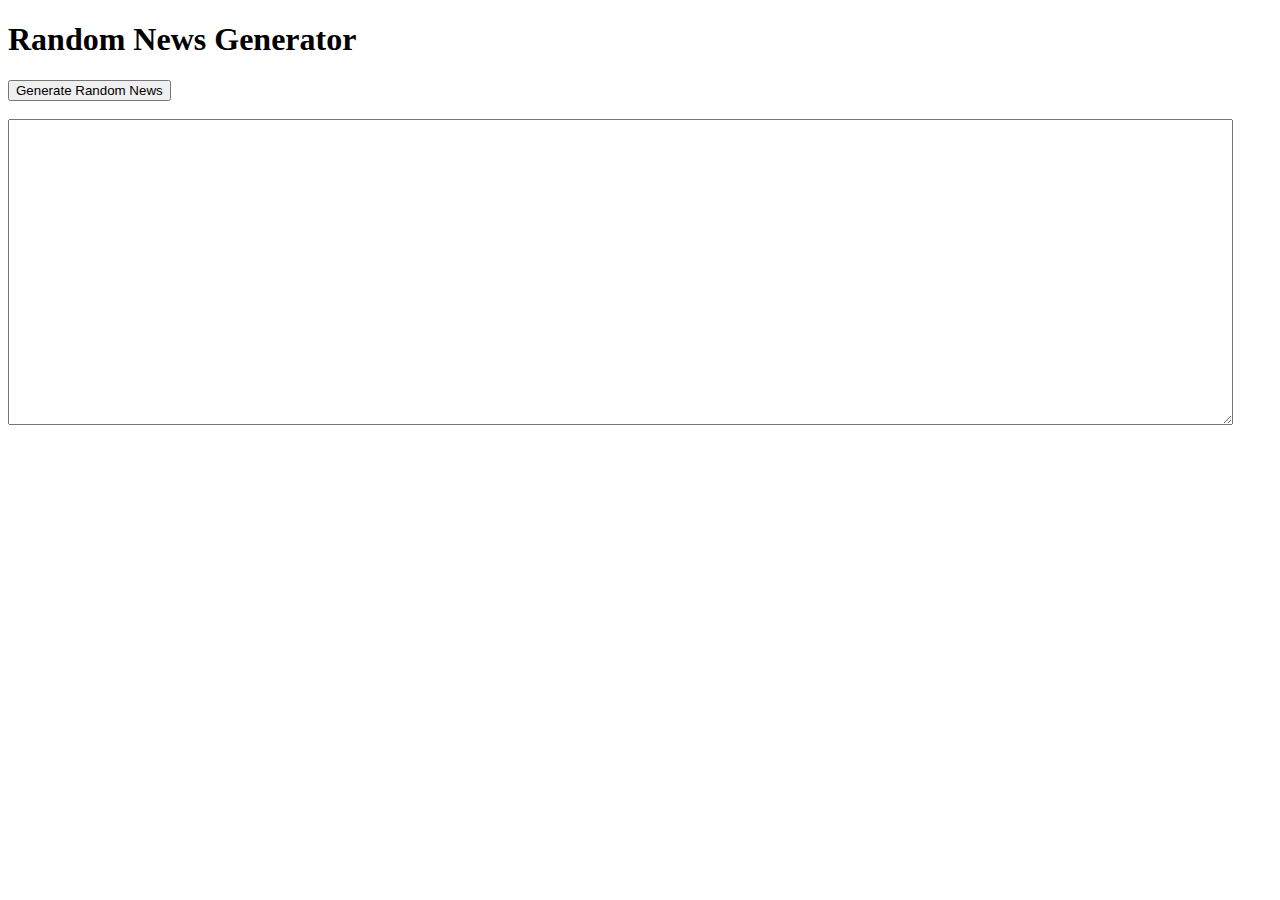
<file: news.html>
<!DOCTYPE html>
<html>
<head>
  <title>Random Word Generator</title>
</head>
<body>
  <h1>Random News Generator</h1>
  <button onclick="generateRandomWord()">Generate Random News</button>
  <br>
  <br>
  <textarea id="random-word-output" rows="20" cols="150" readonly></textarea>

  <script>
    // Define an array of words
    const words = ['Daniel Greenfield, a Shillman Journalism Fellow at the Freedom Center, is a New York writer focusing on radical Islam. \r\nIn the final stretch of the election, Hillary Rodham Clinton has gone to war with the FBI. \r\nThe word â€œunprecedentedâ€ has been thrown around so often this election that it ought to be retired. But itâ€™s still unprecedented for the nominee of a major political party to go war with the FBI. \r\nBut thatâ€™s exactly what Hillary and her people have done. Coma patients just waking up now and watching an hour of CNN from their hospital beds would assume that FBI Director James Comey is Hillaryâ€™s opponent in this election. \r\nThe FBI is under attack by everyone from Obama to CNN. Hillaryâ€™s people have circulated a letter attacking Comey. There are currently more media hit pieces lambasting him than targeting Trump. It wouldnâ€™t be too surprising if the Clintons or their allies were to start running attack ads against the FBI. \r\nThe FBIâ€™s leadership is being warned that the entire left-wing establishment will form a lynch mob if they continue going after Hillary. And the FBIâ€™s credibility is being attacked by the media and the Democrats to preemptively head off the results of the investigation of the Clinton Foundation and Hillary Clinton. \r\nThe covert struggle between FBI agents and Obamaâ€™s DOJ people has gone explosively public. \r\nThe New York Times has compared Comey to J. Edgar Hoover. Its bizarre headline, â€œJames Comey Role Recalls Hooverâ€™s FBI, Fairly or Notâ€ practically admits up front that itâ€™s spouting nonsense. The Boston Globe has published a column calling for Comeyâ€™s resignation. Not to be outdone, Time has an editorial claiming that the scandal is really an attack on all women. \r\nJames Carville appeared on MSNBC to remind everyone that he was still alive and insane. He accused Comey of coordinating with House Republicans and the KGB. And you thought the â€œvast right wing conspiracyâ€ was a stretch. \r\nCountless media stories charge Comey with violating procedure. Do you know whatâ€™s a procedural violation? Emailing classified information stored on your bathroom server. \r\nSenator Harry Reid has sent Comey a letter accusing him of violating the Hatch Act. The Hatch Act is a nice idea that has as much relevance in the age of Obama as the Tenth Amendment. But the cable news spectrum quickly filled with media hacks glancing at the Wikipedia article on the Hatch Act under the table while accusing the FBI director of one of the most awkward conspiracies against Hillary ever. \r\nIf James Comey is really out to hurt Hillary, he picked one hell of a strange way to do it. \r\nNot too long ago Democrats were breathing a sigh of relief when he gave Hillary Clinton a pass in a prominent public statement. If he really were out to elect Trump by keeping the email scandal going, why did he trash the investigation? Was he on the payroll of House Republicans and the KGB back then and playing it coy or was it a sudden development where Vladimir Putin and Paul Ryan talked him into taking a look at Anthony Weinerâ€™s computer? \r\nEither Comey is the most cunning FBI director that ever lived or heâ€™s just awkwardly trying to navigate a political mess that has trapped him between a DOJ leadership whose political futures are tied to Hillaryâ€™s victory and his own bureau whose apolitical agents just want to be allowed to do their jobs. \r\nThe only truly mysterious thing is why Hillary and her associates decided to go to war with a respected Federal agency. Most Americans like the FBI while Hillary Clinton enjoys a 60% unfavorable rating. \r\nAnd itâ€™s an interesting question. \r\nHillaryâ€™s old strategy was to lie and deny that the FBI even had a criminal investigation underway. Instead her associates insisted that it was a security review. The FBI corrected her and she shrugged it off. But the old breezy denial approach has given way to a savage assault on the FBI. \r\nPretending that nothing was wrong was a bad strategy, but it was a better one that picking a fight with the FBI while lunatic Clinton associates try to claim that the FBI is really the KGB. \r\nThere are two possible explanations. \r\nHillary Clinton might be arrogant enough to lash out at the FBI now that she believes that victory is near. The same kind of hubris that led her to plan her victory fireworks display could lead her to declare a war on the FBI for irritating her during the final miles of her campaign. \r\nBut the other explanation is that her people panicked. \r\nGoing to war with the FBI is not the behavior of a smart and focused presidential campaign. Itâ€™s an act of desperation. When a presidential candidate decides that her only option is to try and destroy the credibility of the FBI, thatâ€™s not hubris, itâ€™s fear of what the FBI might be about to reveal about her. \r\nDuring the original FBI investigation, Hillary Clinton was confident that she could ride it out. And she had good reason for believing that. But that Hillary Clinton is gone. In her place is a paranoid wreck. Within a short space of time the â€œpositiveâ€ Clinton campaign promising to unite the country has been replaced by a desperate and flailing operation that has focused all its energy on fighting the FBI. \r\nThereâ€™s only one reason for such bizarre behavior. \r\nThe Clinton campaign has decided that an FBI investigation of the latest batch of emails poses a threat to its survival. And so itâ€™s gone all in on fighting the FBI. Itâ€™s an unprecedented step born of fear. Itâ€™s hard to know whether that fear is justified. But the existence of that fear already tells us a whole lot. \r\nClinton loyalists rigged the old investigation. They knew the outcome ahead of time as well as they knew the debate questions. Now suddenly they are no longer in control. And they are afraid. \r\nYou can smell the fear. \r\nThe FBI has wiretaps from the investigation of the Clinton Foundation. Itâ€™s finding new emails all the time. And Clintonworld panicked. The spinmeisters of Clintonworld have claimed that the email scandal is just so much smoke without fire. All thatâ€™s here is the appearance of impropriety without any of the substance. But this isnâ€™t how you react to smoke. Itâ€™s how you respond to a fire. \r\nThe misguided assault on the FBI tells us that Hillary Clinton and her allies are afraid of a revelation bigger than the fundamental illegality of her email setup. The email setup was a preemptive cover up. The Clinton campaign has panicked badly out of the belief, right or wrong, that whatever crime the illegal setup was meant to cover up is at risk of being exposed. \r\nThe Clintons have weathered countless scandals over the years. Whatever they are protecting this time around is bigger than the usual corruption, bribery, sexual assaults and abuses of power that have followed them around throughout the years. This is bigger and more damaging than any of the allegations that have already come out. And they donâ€™t want FBI investigators anywhere near it. \r\nThe campaign against Comey is pure intimidation. Itâ€™s also a warning. Any senior FBI people who value their careers are being warned to stay away. The Democrats are closing ranks around their nominee against the FBI. Itâ€™s an ugly and unprecedented scene. It may also be their last stand. \r\nHillary Clinton has awkwardly wound her way through numerous scandals in just this election cycle. But sheâ€™s never shown fear or desperation before. Now that has changed. Whatever she is afraid of, it lies buried in her emails with Huma Abedin. And it can bring her down like nothing else has.',
                    'Google Pinterest Digg Linkedin Reddit Stumbleupon Print Delicious Pocket Tumblr \r\nThere are two fundamental truths in this world: Paul Ryan desperately wants to be president. And Paul Ryan will never be president. Today proved it. \r\nIn a particularly staggering example of political cowardice, Paul Ryan re-re-re-reversed course and announced that he was back on the Trump Train after all. This was an aboutface from where he was a few weeks ago. He had previously declared he would not be supporting or defending Trump after a tape was made public in which Trump bragged about assaulting women. Suddenly, Ryan was appearing at a pro-Trump rally and boldly declaring that he already sent in his vote to make him President of the United States. It was a surreal moment. The figurehead of the Republican Party dosed himself in gasoline, got up on a stage on a chilly afternoon in Wisconsin, and lit a match. . @SpeakerRyan says he voted for @realDonaldTrump : â€œRepublicans, it is time to come homeâ€ https:\/\/t.co\/VyTT49YvoE pic.twitter.com\/wCvSCg4a5I \r\nâ€” ABC News Politics (@ABCPolitics) November 5, 2016 \r\nThe Democratic Party couldnâ€™t have asked for a better moment of film. Ryanâ€™s chances of ever becoming president went down to zero in an instant. In the wreckage Trump is to leave behind in his wake, those who cravenly backed his campaign will not recover. If Ryanâ€™s career manages to limp all the way to 2020, then the DNC will have this tape locked and loaded to be used in every ad until Election Day. \r\nThe ringing endorsement of the man he clearly hates on a personal level speaks volumes about his own spinelessness. Ryan has postured himself as a â€œprincipledâ€ conservative, and one uncomfortable with Trumpâ€™s unapologetic bigotry and sexism. However, when push came to shove, Paul Ryan â€“ like many of his colleagues â€“ turned into a sniveling appeaser. After all his lofty tak about conviction, his principles were a house of cards and collapsed with the slightest breeze. \r\nWhatâ€™s especially bizarre is how close Ryan came to making it through unscathed. For months the Speaker of the House refused to comment on Trump at all. His strategy seemed to be to keep his head down, pretend Trump didnâ€™t exist, and hope that nobody remembered what happened in 2016. Now, just days away from the election, he screwed it all up. \r\nIf 2016â€™s very ugly election has done any good itâ€™s by exposing the utter cowardice of the Republicans who once feigned moral courage. A reality television star spit on them, hijacked their party, insulted their wives, and got every last one of them to kneel before him. What a turn of events. \r\nFeatured image via Twitter',
                    'U.S. Secretary of State John F. Kerry said Monday that he will stop in Paris later this week, amid criticism that no top American officials attended Sundayâ€™s unity march against terrorism.\r\n\r\nKerry said he expects to arrive in Paris Thursday evening, as he heads home after a week abroad. He said he will fly to France at the conclusion of a series of meetings scheduled for Thursday in Sofia, Bulgaria. He plans to meet the next day with Foreign Minister Laurent Fabius and President Francois Hollande, then return to Washington.\r\n\r\nThe visit by Kerry, who has family and childhood ties to the country and speaks fluent French, could address some of the criticism that the United States snubbed France in its darkest hour in many years.\r\n\r\nThe French press on Monday was filled with questions about why neither President Obama nor Kerry attended Sundayâ€™s march, as about 40 leaders of other nations did. Obama was said to have stayed away because his own security needs can be taxing on a country, and Kerry had prior commitments.\r\n\r\nAmong roughly 40 leaders who did attend was Israeli Prime Minister Benjamin Netanyahu, no stranger to intense security, who marched beside Hollande through the city streets. The highest ranking U.S. officials attending the march were Jane Hartley, the ambassador to France, and Victoria Nuland, the assistant secretary of state for European affairs. Attorney General Eric H. Holder Jr. was in Paris for meetings with law enforcement officials but did not participate in the march.\r\n\r\nKerry spent Sunday at a business summit hosted by Indiaâ€™s prime minister, Narendra Modi. The United States is eager for India to relax stringent laws that function as barriers to foreign investment and hopes Modiâ€™s government will act to open the huge Indian market for more American businesses.\r\n\r\nIn a news conference, Kerry brushed aside criticism that the United States had not sent a more senior official to Paris as â€œquibbling a little bit.â€ He noted that many staffers of the American Embassy in Paris attended the march, including the ambassador. He said he had wanted to be present at the march himself but could not because of his prior commitments in India.\r\n\r\nâ€œBut that is why I am going there on the way home, to make it crystal clear how passionately we feel about the events that have taken place there,â€ he said.\r\n\r\nâ€œAnd I donâ€™t think the people of France have any doubts about Americaâ€™s understanding of what happened, of our personal sense of loss and our deep commitment to the people of France in this moment of trauma.â€',
                    'Its primary day in New York and front-runners Hillary Clinton and Donald Trump are leading in the polls.\r\n\r\nTrump is now vowing to win enough delegates to clinch the Republican nomination and prevent a contested convention. But Sens.Ted Cruz, R-Texas, Bernie Sanders, D-Vt., and Ohio Gov. John Kasich and arent giving up just yet.\r\n\r\nA big win in New York could tip the scales for both the Republican and Democratic front-runners in this years race for the White House. Clinton and Trump have each suffered losses in recent contests, shifting the momentum to their rivals.\r\n\r\n\"We have won eight out of the last nine caucuses and primaries! Cheer!\" Sanders recently told supporters.\r\n\r\nWhile wins in New York for Trump and Clinton are expected, the margins of those victories are also important.\r\n\r\nTrump needs to capture more than 50 percent of the vote statewide if he wants to be positioned to win all of the states 95 GOP delegates. That would put him one step closer to avoiding a contested convention.\r\n\r\n\"Weve got to vote and you know Cruz is way, way down in the polls,\" Trump urged supporters.\r\n\r\nMeanwhile, Sanders is hoping for a close race in the Empire State. A loss by 10 points means hell need to win 80 percent of the remaining delegates to clinch the nomination.\r\n\r\nDespite a predicted loss in New York, Cruz hasnt lost momentum. Hes hoping to sweep up more delegates this weekend while hes talking about how he can win in November.\r\n\r\n\"Because if Im the nominee, we win the General Election,\" Cruz promised his supporters. \"Were beating Hillary in the key swing states, were beating Hillary with Independents, were beating Hillary with young people.\"\r\n\r\nFor now, Cruz, Kasich, and Sanders have all moved on from New York to other states. Trump and Clinton are the only two staying in their home state to watch the results come in.',
                    'Share This Baylee Luciani (left), Screenshot of what Baylee caught on FaceTime (right) \r\nThe closest Baylee Luciani could get to her boyfriend, whoâ€™s attending college in Austin, was through video online chat. The couple had regular â€œdatesâ€ this way to bridge the 200-mile distance between them. However, the endearing arrangement quickly came to an end after his FaceTime was left on and caught something that left his girlfriend horrified. \r\nBaylee had been discussing regular things with her boyfriend, Yale Gerstein, who was on the other side of the screen on an otherwise average evening. This video chat was not unlike all the others she had with Yale from his apartment near Austin Community College until the 19-year-old girlfriend heard some scratching sounds after FaceTime had been left on. \r\nAccording to KRON , Baylee was mid-conversation with Yale when scratches at the door caught both of their attention and he got up from his bed, where the computer was, to see who was at his door. He barely turned the handle to open in when masked men entered the room and beat Yaleâ€™s face in and slammed him down on his bed while shoving a pistol in his cheek. The intruders didnâ€™t seem to know or care that FaceTime was still on and Bayleeâ€™s face, seen in the corner, was watching everything, terrified that she was about to see her boyfriend murdered in front of her, as she watched him fight for his life. \r\nAdmitting that she first thought it was a joke, seconds later, she came to the horrid realization that he was being robbed and called her dad, who was at home with her in Dallas, into the room. â€œI was scared, because they were saying Iâ€™m going to blow your head off, Iâ€™m going to kill you,â€ Baylee explained along with the chilling feeling she got when the intruder finally realized the video chat was running and looked right at her in the camera. â€œIâ€™m like wowâ€¦ seriously watching an armed robbery happen to somebody that I care about,â€ she added. Screengrabs of intruder forcing Yale down on his bed while Baylee and her father watch on FaceTime in horror \r\nWith a clear view of at least one intruderâ€™s face, Baylee began taking screenshots of the suspect in the act as she and her dad called the police to report what was going on. She got the pictures right in time since, seconds later, the intruder decided to disconnect the computer as he and the suspects took off with thousands of dollars worth of Yaleâ€™s music equipment. Although the boyfriendâ€™s life was spared in the traumatizing ordeal for the two of them, he said that the thieves took something from him that canâ€™t be replaced. \r\nâ€œI had just finished my first album as a solo artist,â€ Yale said. â€œThatâ€™s all lost,â€ since they took the recordings on the equipment, which means nothing to the thieves and everything to the victim. Itâ€™s not often that you hear of FaceTime solving crimes or potentially saving lives, which is what happened in this case. Although it was difficult to watch, Baylee, being there through technology, was an instrumental part in protecting Yale, who hopefully learned that he better take advantage of Texasâ€™ great gun laws and arm himself with more than just a computer.',
                    'A Czech stockbroker who saved more than 650 Jewish children from Nazi Germany has died at the age of 106. Dubbed â€œBritainâ€™s Schindler,â€ Nicholas Winton arranged to transport Jewish youngsters from Prague after Germany annexed Czechoslovakia in March 1939. Though the children were originally set to arrive in Britain by plane, the German invasion forced Winton to transport them by train through Germany before they eventually reached England by boat. Winton arranged eight trains, known as the Kindertransports (childrenâ€™s transports), to evacuate the children, and died on the anniversary of the 1939 departure of the one carrying the largest number of children: 241. Winton was knighted by Queen Elizabeth II in 2003 for his efforts, despite keeping it secret for nearly 50 years.',
                    'Iranian negotiators reportedly have made a last-ditch push for more concessions from the U.S. and five other world powers as talks on the fate of Irans nuclear program come down to the final days before a crucial deadline.\r\n\r\nThe New York Times reported late Sunday that Tehran had backed away from a tentative promise to ship a large portion of its uranium stockpile to Russia, where it could not be used as part of any future weapons program. Western officials insisted to the paper that the uranium did not have to be sent overseas, but could be disposed of in other ways.\r\n\r\nThe new twist in the talks comes just two days before the deadline for both sides to agree on a framework for a permanent deal. The final deadline for a permanent deal would not arrive until the end of June.\r\n\r\nHowever, if Iran insists on keeping its uranium in the country, it would undermine a key argument made in favor of the deal by the Obama administration. The Times reports that if the uranium had gone to Russia, it would have been converted into fuel rods, which are difficult to use in nuclear weapons. It is not clear what would happen to the uranium if it remained in Iran.\r\n\r\nThe Associated Press reported Sunday that Irans position had shifted from from demanding that it be allowed to keep nearly 10,000 centrifuges enriching uranium, to agreeing to keep 6,000. Western officials involved in the talks told the Associated Press that Tehran may be ready to accept an even lower number.\r\n\r\nThe United States and its allies want a deal that extends the time Iran would need to make a nuclear weapon from the present two months to three months to at least a year. However, The Times reported Sunday that a paper published by Olli Heinonen, former head of inspections for the U.N.s nuclear watchdog, estimated that Iran could still develop a nuclear weapon in seven or eight months with around 6,500 centrifuges.\r\n\r\nTehran says it wants to enrich uranium only for energy, science, industry and medicine. But many countries fear Iran could use the technology to make weapons-grade uranium.\r\n\r\nOfficials told the Associated Press that another main dispute involved the length of an agreement. Iran, they said, wants a total lifting of all caps on its activities after 10 years, while the U.S. and the five other nations at the talks â€” Russia, China, Britain, France and Germany â€” insist on progressive removal after a decade.\r\n\r\nA senior U.S. official characterized the issue as lack of agreement on what happens in years 11 to 15. The official spoke on condition of anonymity in line with State Department rules on briefing about the closed-door talks.\r\n\r\nLimits on Irans research and development of centrifuges also were unresolved, the Western officials said.\r\n\r\nTehran has created a prototype centrifuge that it says enriches uranium 16 times faster than its present mainstay model. The U.S. and its partners want to constrain research that would increase greatly the speed of making enough weapons-grade uranium for a bomb, once limits on Irans programs are lifted.\r\n\r\nOne official said Russia opposed the U.S. position that any U.N. penalties lifted in the course of a deal should be reimposed quickly if Tehran reneged on any commitments.\r\n\r\nBoth Western officials said Iran was resisting attempts to make inspections and other ways of verification as intrusive as possible.\r\n\r\nThere was tentative agreement on turning a nearly-finished reactor into a model that gives off less plutonium waste than originally envisaged. Plutonium, like enriched uranium, is a path to nuclear weapons.\r\n\r\nIran and the U.S. were discussing letting Iran run centrifuges at an underground bunker that has been used to enrich uranium. The machines would produce isotopes for peaceful applications, the officials said.\r\n\r\nWith the Tuesday deadline approaching and problems remaining, U.S. Secretary of State John Kerry canceled plans Sunday to return to the United States for an event honoring the late U.S. Sen. Edward Kennedy. French Foreign Minister Laurent Fabius and Frank-Walter Steinmeier, his German counterpart, scratched planned trips to Kazakhstan.\r\n\r\nKerry has been in discussions with Iranian Foreign Minister Mohammad Javad Zarif since Thursday.\r\n\r\nThe Associated Press contributed to this report.\r\n\r\nClick for more from The New York Times.',
                    'CEDAR RAPIDS, Iowa â€” â€œI had one of the most wonderful rallies of my entire career right here in 1992,â€ Bill Clinton said by way of opening to the crowd of more than 1,100 on Saturday night.\r\n\r\nTwo days before the Iowa caucuses, Cedar Rapids tried to deliver that same old feeling to his wife, Hillary Clinton.\r\n\r\nIn the crowd,Â one woman held a sign that said â€œ227 years of men. Itâ€™s HER turn!\" Some carried signs and books. Others had traveled from as far as Missouri. They had waited hours, even after the fire marshal told them there was no more room inside the high school gymnasium.\r\n\r\nThe restive crowd chanted slogans and buzzed with anticipation until finally Bill, Hillary and Chelsea Clinton all appeared on stage hand-in-hand, an hour behind schedule. As they roared, Hillary Clinton beamed.\r\n\r\nIt has been a long slog in Iowa for the Clinton campaign, which has struggled mightily to shake the label that its supporters canâ€™t muster the enthusiasm of its rivalâ€™s backers. As the caucuses near, and with the help of a former president, the energy levelÂ at her events are notably dialing up.\r\n\r\n\"Hes a charismatic speaker,\" said Cigi Ross, 31. \"In general, Id say hes a bigger draw for people.\"\r\n\r\nMonday night will put the campaigns months of their work to the test. Can the campaignâ€™s organization bring out their supporters? Can the candidate energize voters?\r\n\r\nClinton, who seemed to draw on the higher-than-usual energy, stood at the center of it all and delivered a confident closing statement.\r\n\r\nâ€œWhat we need is a plan, and a commitment,â€ Clinton said at the top of her voice.\r\n\r\nâ€œAnd me, yes, thank you,â€ Clinton finished.\r\n\r\nEight years later, Clinton is in Iowa once again facing what could be a nail-biting conclusion of a hard-fought campaign. Clinton acknowledges that it isnâ€™t just her campaign that has changed since her devastating loss here in her last run, she too has changed â€” and improved, she told CNN on Saturday.\r\n\r\n\"I think I am a different, and perhaps a better, candidate, so I hope that also shows,\" Clinton said in an interview with the network that morning.\r\n\r\nDays ago, Iowa seemed to be slipping from her grasp, but campaign aides are feeling more confident now. A slew of positive news, endorsements, and the latest poll from the Des Moines Register and Bloomberg News indicate the bleeding has at least slowed. That poll -- considered the gold standard in Iowa -- gave Clinton a slim lead over her rival Vermont Sen. Bernie Sanders.\r\n\r\nIf Democrats are wary of political dynasties, they didnâ€™t show it. Spotting someone in the audience carrying Chelsea Clintons book, her father remarked: \"Thank you, young woman, for holding up her book.\"\r\n\r\nBill Clinton, who has spent days crisscrossing the state on his wifes behalf, has settled easily into this role as booster-in-chief. He lays off the policy, leaving that to his wife. He focuses instead on what he knows \"about the job.\"\r\n\r\nâ€œThere are certain, almost intangible qualities that determine whether a president succeeds or not,â€ Clinton said, his voice raspy, even and low. \"You need a sticker. A sticker: someone who wonâ€™t quit on you.â€\r\n\r\n\"Sheâ€™s the best at that Iâ€™ve ever known,â€ he added.',
                    'Donald Trumpâ€™s organizational problems have gone from bad to worse to flat-out embarrassing. Hereâ€™s Politico with the play-by-play from this weekendâ€™s Colorado GOP convention, the latest scene of Trumpâ€™s delegate-securing failure:\r\n\r\nUnlike in most other states, Republicans in Colorado scrapped plans for a more traditional primary or caucus to award its delegates to this summerâ€™s national convention in Cleveland. Instead, the state GOP selected three delegates from each of the stateâ€™s seven congressional districts at individual contests in the days leading up to the state convention, and then the remaining 13 delegates at the statewide event this past weekend. It was a rather convoluted process that favored campaigns that understood the rules and that had the ground game necessary to take advantage of themâ€”or, put another way, not the Trump campaign.\r\n\r\nAt the first two district-level contests, the billionaireâ€™s team showed up without an approved list of delegates to pass out to attendees, leaving supporters unsure of whom to back. And then at last Thursdayâ€™s contest, two of the three delegates on the Trump campaignâ€™s list werenâ€™t actually on the official ballot since they failed to pay the necessary registration fees.\r\n\r\nThis past weekendâ€™s mix-up, though, was an even bigger embarrassment since at least one of the seven misnumbered names on the Trump-sanctioned list lined up with a Cruz-supporting delegate, according to NBC News. (Even without that mix-up, though, Cruz would have likely swept the contest anyway given his well-oiled delegate-selecting machine.) The Trump camp, though, appeared to blame the state GOP for the mistake, pointing to discrepancies between the delegate guides posted on the partys website and the printed materials distributed at the event. â€œWell do whatever it takes to protect the legitimacy of our support in Colorado,â€ Trump aide Alan Cobb told NBC, suggesting the campaign may challenge the results. â€œClearly there are some serious issues with the ballot and balloting.â€\r\n\r\nTrump remains the favorite to arrive at the convention with the most delegates to his name, but heâ€™s far from assured of the majority of delegates heâ€™d need to win the nomination on the first ballot. Given that reality, the GOP front-runner recently retooled his campaign to address his clear weaknesses in the under-the-radar battle to send loyal delegates to the convention. If those efforts dont start paying dividends soon, though, Trump very well may arrive in Cleveland with the most delegatesâ€”and leave without the nomination.',
                    'Click Here To Learn More About Alexandras Personalized Essences Psychic Protection Click Here for More Information on Psychic Protection! Implant Removal Series Click here to listen to the IRP and SA\/DNA Process Read The Testimonials Click Here To Read What Others Are Experiencing! Copyright Â© 2012 by Galactic Connection. All Rights Reserved. \r\nExcerpts may be used, provided that full and clear credit is given to Alexandra Meadors and www.galacticconnection.com with appropriate and specific direction to the original content. Unauthorized use and\/or duplication of any material on this website without express and written permission from its author and owner is strictly prohibited. Thank you. \r\nPrivacy Policy \r\nBy subscribing to GalacticConnection.com you acknowledge that your name and e-mail address will be added to our database. As with all other personal information, only working affiliates of GalacticConnection.com have access to this data. We do not give GalacticConnection.com addresses to outside companies, nor will we ever rent or sell your email address. Any e-mail you send to GalacticConnection.com is completely confidential. Therefore, we will not add your name to our e-mail list without your permission. Continue reading... Galactic Connection 2016 | Design & Development by AA at Superluminal Systems Sign Up forOur Newsletter \r\nJoin our newsletter to receive exclusive updates, interviews, discounts, and more. Join Us!',
                    'October 31, 2016 at 4:52 am \r\nPretty factual except for women in the selective service. American military is still voluntary only and hasnt been a draft since Vietnam war. The comment was made by a 4 star general of the army about drafting women and he said it to shut up liberal yahoos.ï»¿',
                    'Killing Obama administration rules, dismantling Obamacare and pushing through tax reform are on the early to-do list.',
                    'As more women move into high offices,Â they often bring a style and approach that is distinct from men. But do they make better leaders?\r\n\r\nDemocratic women of the US Senate stand on stage during the final night of the Democratic National Convention in Philadelphia (top). There are 20 women in the Senate â€“ 14 Democrats and six Republicans.\r\n\r\nKelly Ayotte and Joni Ernst take the floor, two dynamic young US senators before a town hall of older military veterans. Between them, they represent a raft of firsts: Senator Ayotte is New Hampshireâ€™s first female attorney general and first female Republican senator. Senator Ernst is Iowaâ€™s first woman ever elected to either house of Congress and the first female military veteran to serve in the Senate.\r\n\r\nThe gender dimension does not go unnoticed. Please welcome â€œour beautiful senators,â€ says the veteran who introduces them. Ayotte mentions Ernstâ€™s military service â€“ sheâ€™s also a war veteran. But in most ways, the woman thing doesnâ€™t matter. This is just like any other political town hall in campaign season â€“ one senator trying to help another whoâ€™s locked in a tight reelection race.\r\n\r\nYet the stakes are high. Republican control of the US Senate could hinge on Ayotteâ€™s ability to fend off her Democratic challenger, Gov. Maggie Hassan. And across the country, women figure prominently in the Democratsâ€™ strategy to retake the Senate, nominating women in six of the 11 competitive races.\r\n\r\nThen thereâ€™s Hillary Clinton, the first woman to win a major partyâ€™s presidential nomination in the United States.\r\n\r\nItâ€™s enough to call 2016 Year of the Woman 2.0, following the original, 1992, when female representation in the Senate jumped from two to six. Today, female senators number 20 out of 100, with potential to reach 24, depending on how the political winds are blowing by Election Day.\r\n\r\nGender diversity among major world powers is also rising, with the ascension of Theresa May to the British prime ministership. If Mrs. Clinton wins in November, three of the worldâ€™s top five economies will be headed by women. (German Chancellor Angela Merkel is the other.)\r\n\r\nBut the numbers and the â€œfirstsâ€ invite a deeper question: Do women really lead differently? From the halls of government to corporate boardrooms, itâ€™s a burning question.\r\n\r\nâ€œI think weâ€™re good listeners, and I think that helps,â€ says Ayotte in an interview. â€œI donâ€™t want to say my male colleagues arenâ€™t, because plenty of them are. But I think that we listen, and so weâ€™re picking up on where we see the common ground with other people.â€\r\n\r\nOn that point, there is bipartisan agreement.\r\n\r\nâ€œThere is good research that shows women tend to have different leadership styles,â€ Democratic Sen. Jeanne Shaheen, New Hampshireâ€™s other senator, says in an interview. â€œWe tend to be more inclusive, weâ€™re less autocratic in our decisionmaking. We like consensus, we like to get people around the table, and so I think that has made a difference.â€\r\n\r\nOf course, thereâ€™s also the example of Rep. Nancy Pelosi (D) of California, the first woman speaker of the House (2007-11). During her tenure, she was known for her ability to wield power â€“ and in a highly partisan way. More than with previous speakers, major legislation came out of her office, not the committees. She was (and is) a master fundraiser for Democrats writ large, a skill she has used to great effect in keeping her members in line.\r\n\r\nAnd as a Roman Catholic woman, Congresswoman Pelosi demonstrated at a crucial moment the power of networking. In 2010, when House passage of the Affordable Care Act appeared in doubt over the abortion issue, she tapped connections her male colleagues had never heard of â€“ two associations of nuns, whose support for the bill proved pivotal.\r\n\r\nThe research on womenâ€™s leadership style has been extensive â€“ and mixed. One academic study, released in 2013, found that women are more attracted to cooperation than men. The reason is that men tend to have greater confidence in their abilities, while women tend to be more optimistic about their prospective teammatesâ€™ abilities, according to the study by Peter Kuhn and Marie-Claire Villeval.\r\n\r\nNew research, released in August, looked specifically at gender differences in the US House of Representatives and found â€œlittle evidence to suggest women are inherently more cooperative or bipartisan.â€ The only difference came with Republican women, who tend to recruit more cosponsors on legislation, including more from the opposite party. That tendency was most pronounced on so-called womenâ€™s issues, such as education and social welfare.\r\n\r\nâ€œWe interpret these results as evidence that cooperation is mostly driven by a commonality of interest, rather than gender per se,â€ write the authors, Stefano Gagliarducci and M. Daniele Paserman.\r\n\r\nThe study examined 20 years of data ending in 2008. Since then, female representation in Congress has ticked up a notch, reaching 20 percent in the Senate and nearly that in the House â€“ the rough threshold for a perceived â€œcritical massâ€ of representation in which women can show perceptible influence.\r\n\r\nIndeed, since 2013, female legislators point to multiple examples of how the women of the Senate, in particular, have been instrumental in breaking through congressional gridlock. The best-known example is the end of the 2013 government shutdown, when women senators from both parties met privately over dinner and fashioned a compromise that would form the nucleus of the final deal.\r\n\r\nMore recently, the women of the Senate â€“ all 20 of them, dubbed â€œthe sisterhoodâ€ â€“ backed landmark legislation aimed at combating sex trafficking, which President Obama signed into law in May 2015.\r\n\r\nWhen asked for other examples, Senator Shaheen cites the 2013 reauthorization of the Violence Against Women Act. â€œIt was considered dead,â€ she says, â€œand because all the women [senators] got on board and pushed it, we were able to get it through.â€\r\n\r\nShaheen also notes the growing number of women who serve in top spots on committees, such as the Senate Energy and Natural Resources Committee, with Sen. Lisa Murkowski (R) of Alaska as chair and Sen. Maria Cantwell (D) of Washington as the ranking member. â€œIt looks like we may get an energy bill done this year, and I think that speaks to their ability to work together, and to be flexible, and move our colleagues in the House,â€ Shaheen says.\r\n\r\nBehind all this female power are the women senatorsâ€™ regular dinners, a chance to kick back and talk about whatever â€“ their lives, their work, their male colleagues.\r\n\r\nâ€œWe go by Mikulskiâ€™s rules â€“ that what happens in those dinners stays in those dinners,â€ says Shaheen, referring to Sen. Barbara Mikulski (D) of Maryland, the longest-serving woman in congressional history, who is about to retire. â€œBut yeah, theyâ€™ve proved to be a great opportunity to build relationships.â€\r\n\r\nAs it happens, Shaheen had hosted 12 of her female colleagues the night before at her office. On the menu: lobsters and clam chowder. That much she will reveal. Sen. Susan Collins (R) of Maine was there, Shaheen says, â€œand we had a back and forth about whether the lobsters came from Maine or New Hampshire.â€\r\n\r\nIn 2013, after the Senateâ€™s 20 women helped end the government shutdown, Sen. John McCain (R) of Arizona wondered out loud: â€œImagine what they could do if there were 50 of them.â€\r\n\r\nThat may sound logical, but the reality isnâ€™t so simple. While women do bring a distinctive perspective to policy, based on their life experiences, that doesnâ€™t necessarily make them less partisan, experts say. Some of the most polarizing issues are so-called womenâ€™s issues, including health care, abortion, and equal pay.\r\n\r\nâ€œAs long as womenâ€™s issues constitute a prominent division between the parties, there will be little bipartisan collaboration among women on these policies,â€ Michele Swers, a political scientist at Georgetown University, wrote in The Washington Post in 2014.\r\n\r\nMs. Swers also notes that partisan sorting has made the South â€“ a region less hospitable to women candidates â€“ the stronghold of the Republican Party, while the more moderate brand of Republicanism that predominates in parts of the country more willing to elect women has declined.\r\n\r\nAnd because women tend to occupy the â€œleftward wingâ€ of their respective parties, Democratic women in particular are less inclined to compromise, the Gagliarducci-Paserman study found.\r\n\r\nStill, none of this means women shouldnâ€™t be more rigorously recruited for public office, say leaders of both parties.\r\n\r\nâ€œWhat you need is more good people, and the process of excluding women has excluded good people from service,â€ says former Gov. John Sununu (R) of New Hampshire. â€œSo what you need to do is level the playing field.â€\r\n\r\nIn the business world, boosting female representation on corporate boards â€“ now near 20 percent â€“ has been a long-held goal. Advocates cite benefits to the bottom line. In a famous study, Catalyst Inc., a nonprofit that promotes women leaders in the workplace, found that corporate boards with the highest female representation attained â€œsignificantly higher financial performanceâ€ than those with the lowest representation.\r\n\r\nBut whether in the private sector or in government, women as top executives are even rarer than women legislators. Only six of the nationâ€™s 50 governors are women, three Republicans and three Democrats. Among world leaders, fewer than two dozen are female. Among Fortune 500 companies, only 21 chief executive officers â€“ or 4.2 percent â€“ are women.\r\n\r\nWhile legislating is an inherently collaborative process, and therefore seems to play to womenâ€',
                    'Shocking! Michele Obama & Hillary Caught Glamorizing Date Rape Promoters First lady claims moral high ground while befriending rape-glorifying rappers Infowars.com - October 27, 2016 Comments \r\nAlex Jones breaks down the complete hypocrisy of Michele Obama and Hillary Clinton attacking Trump for comments he made over a decade ago while The White House is hosting and promoting rappers who boast about date raping women and selling drugs in their music. \r\nRappers who have been welcomed to the White House by the Obamaâ€™s include â€œRick Ross,â€ who promotes drugging and raping woman in his song â€œU.O.N.E.O.â€ \r\nWhile attacking Trump as a sexual predator, Michelle and Hillary have further mainstreamed the degradation of women through their support of so-called musicians who attempt to normalize rape. NEWSLETTER SIGN UP Get the latest breaking news & specials from Alex Jones and the Infowars Crew. Related Articles',
                    '0 \r\nHillary Clinton has barely just lost the presidential election and here she is already getting herself caught in another one of her tangled web of lies. \r\nThe day after losing, a picture was posted of her taking her dog out for a walk. The picture was reportedly from a random hiker she ran into and showed that she was getting back to public life, or thatâ€™s what she wants you to believe. \r\nNow, I want you to do me a favor and take a very close look at this picture, specifically the â€œhikerâ€ she met. Memorize her faceâ€¦ \r\nGot it? Okay, good. \r\nNow what I am about to show you is something Hillary Clinton was hoping nobody else would notice. Tell me if the girl in the 2nd picture, taken in the 2000â€™s, reminds you of anyone: \r\nYeah, it is the EXACT SAME GIRL! \r\nHer name is Margot Gerster and her mother just happens to be one of the big fundraisers for Hillary. Thatâ€™s actually where the older picture was taken. \r\nWow! That doesnâ€™t seem random at all, does it? \r\nIt looks like this is yet another example of Hillary Clinton trying to mislead the public using her inner circle and pretending like she doesnâ€™t know them. \r\nAll I gotta say is, give it the Hell up, Hillary! You lost, nobody needs to see your â€œchance encountersâ€ or other promotional propaganda anymore. This is exactly why Americans ended up hating you! \r\nOh well, I guess you really cannot teach an old dog new tricks. Well, in that case all thatâ€™s left to do is share this all across Facebook and the internet and expose yet another one of her Serial Lies! ',
                    'Washington (CNN) For months, the White House and Congress have wrangled over a bill that would give lawmakers a greater say in the Iran nuclear deal the administration is hammering out along with other world powers.\r\n\r\nAnd now, less than two weeks after a framework agreement with Tehran was reached, the Senate Foreign Relations Committee is planning to take up the measure.\r\n\r\nOn Tuesday, the committee will consider amendments to Tennessee Republican Sen. Bob Corkers Iran Nuclear Agreement Review Act before deciding whether to have the full Senate vote on it.\r\n\r\nFor many in Congress, its a very simple premise: Congress should weigh in on the terms of a final nuclear deal with Iran.\r\n\r\nBut for the White House, and some Democrats in Congress, thats an explosive idea that could derail the talks â€” and therefore must be stopped.\r\n\r\nSo whats in the bill?\r\n\r\nSupporters of the legislation have emphasized that it would allow Congress to give a thumbs up or down on the deal President Barack Obama is aiming to finalize with Iran by the negotiations June 30 deadline. Backers think thats only fair since the United States is contemplating a major nuclear pact with a decadeslong enemy.\r\n\r\nThe bill would give Congress a chance to hold hearings, host briefings and pave the way to a vote on a joint resolution that could express approval or disapproval of the deal. It also requires the Obama administration to quickly report to Congress on details of the deal and regularly assess whether Iran is keeping its commitments. And it spells out what the President needs to do vis-a-vis Congress if Iran is found violating the terms.\r\n\r\nBut most important, it would keep Obama from waiving any congressional sanctions on Iran during Congress 60-day review period. And if Congress passes a joint resolution of disapproval, then sanctions could not be lifted even after that time.\r\n\r\nDoes this hurt the diplomatic effort to reach a final deal?\r\n\r\nIrans primary reason for agreeing to the deals limits on its nuclear program is to get sanctions relief.\r\n\r\nIranian Supreme Leader Ayatollah Ali Khamenei and President Hassan Rouhani have insisted sanctions must be lifted on Day One of the deal. While the Obama administration has said it would wait several months before lifting sanctions -- to verify that Iran has taken major steps to roll back its program â€” the President is counting on having some latitude to waive sanctions in order to give Iran an incentive to sign the deal and then keep its commitments.\r\n\r\nThe Corker bill makes it less likely sanctions would be lifted, and lifted in a timely way, which gives less encouragement to Iran.\r\n\r\nWithout the bill, could Obama lift all sanctions on Iran?\r\n\r\nNot all, but most â€” at least for a limited time.\r\n\r\nWithout the Corker-Menendez bill (named after Corker and lead Democratic co-sponsor Sen. Bob Menendez), Iran could see nearly all nuclear-related sanctions at least temporarily lifted. Those enacted through the United Nations and by presidential executive order could be fully removed, and most of those passed by Congress could be waived by Obama until he leaves office, when they would go back into effect unless the next president continues to waive them.\r\n\r\nIf the Corker-Menendez bill becomes law and a deal is finalized, Obama wouldnt be able to lift the congressional sanctions for at least 60 days.\r\n\r\nDuring that 60-day review phase, the bill says Obama cant \"waive, suspend, reduce, provide relief from, or otherwise limit the application of statutory sanctions.\"\r\n\r\nHow can Obama waive sanctions passed by Congress anyway?\r\n\r\nThe biggest sanctions package approved by Congress, widely credited with crippling Irans economy and bringing the country to the negotiating table, was the 2010 Comprehensive Iran Sanctions, Accountability, and Divestment Act.\r\n\r\nIt included a provision that gives the President leverage to waive sanctions for a limited time if he determines its in the U.S. national security interest.\r\n\r\nHe wouldnt be able to permanently sunset the sanctions, though, unless Iran cuts its ties with and stops funding terror organizations around the world, an aspect not being addressed in the current negotiations with Iran and not predicted to happen any time soon.\r\n\r\nThe administration says sanctions are where Congress could eventually weigh in on the Iran deal -- by repealing them -- but that would only happen if lawmakers deem the deal a good one.\r\n\r\nHow would Congress weigh in during the 60-day review period?\r\n\r\nCongress could pass a joint resolution approving of the deal or disapproving of the deal and forbidding any sanctions relief. Or it could do nothing, allowing Obama to implement the sanctions, and by implication the deal, after the 60 days are up.\r\n\r\nA joint resolution disapproving of the deal would need to muster a two-thirds majority, though, to override the veto Obama has promised -- an unlikely, but not entirely unthinkable, scenario.\r\n\r\nAre there other reasons that Obama opposes this bill?\r\n\r\nFirst, hes facing a combative, Republican majority in both houses of Congress. Those Republicans have sought to undermine his negotiations with Iran at every turn. Giving those lawmakers a legislative avenue to slam the terms of an eventual deal would, at best, be a political blow to Obama and his administrations efforts to broker an agreement.\r\n\r\nTheres also the White Houses argument that the executive branch has the power to broker international agreements without Congress meddling, while congressional oversight of the Iran deal would set a dangerous precedent. Most international agreements arent treaties ratified by Congress, and Obama has argued that U.S. allies need to know they can count on those agreements holding up.\r\n\r\nVirtually every Senate Republican supports the bill and nine Democrats have signed on as co-sponsors, including independent Sen. Angus King, who caucuses with Democrats. Several more on the left are leaning toward supporting the bill.\r\n\r\nThat means backers will likely pass the bill with a filibuster-proof majority. Its unclear, though, if they can muster enough Democrats willing to vote to override Obamas veto.\r\n\r\nIts not just the numbers, though. Some powerful Democrats are supporting the legislation. Sen. Chuck Schumer of New York, the No. 3 Senate Democrat, who will become the chambers Democratic leader when Minority Leader Harry Reid of Nevada retires at the end of his term, is a big proponent of the legislation.\r\n\r\nMenendez, of New Jersey, who has been working to rally Democrats around legislation on Iran throughout the negotiations, remains the most vocal Democrat on the issue. He was the top-ranked Democrat on the Senate Foreign Relations Committee until stepping aside to face corruption charges handed down earlier in the month.\r\n\r\nAlso, Sen. Tim Kaine of Virginia, one of the earliest Obama backers during the 2008 campaign, has been insistent on the need for Congress to weigh in and has worked behind the scenes to make Corkers bill more palatable to Democrats -- and the White House. But so far that effort hasnt succeeded, as the White House remains opposed.',
                    'While paging through Pews best data visualizations of 2014 (its awesome), I came across what I believe to be one of the best and most revealing charts about the state of American politics. Here it is:\r\n\r\nThe chart, which comes from Pews amazing political polarization project, shows how partisans of both parties have grown both increasingly unified amongst themselvesÂ and increasingly far apart from their partisan others over just the last 20 years. As recently as 1994, seven in 10 Democrats were more consistently liberal than the median Republican. Â As of 2014, its a whopping 94 percent. Same goes for Republicans; 64 percent of GOPers were more consistently conservative than the median Democrat in 1994 while 92 percent are today. In addition, \"the overall share of Americans who express consistently conservative or consistently liberal opinions has doubled over the past two decades from 10 percent to 21 percent,\" according to Pew.\r\n\r\nTo me, this chart is so important -- particularly in a week where a new Congress arrives in Washington -- because it reveals that the polarization of our elected officials isnt some sort of \"only in Washington\" thing. Â The increasing partisanship of Congress is a direct reflection of the increasing partisanship of the country. After all, thats who elects these people to Congress, right?\r\n\r\nSo, when you hear people decry the partisanship of their elected officials in Washington, dont believe it. Â We have the Congress we want -- even if we arent totally honest with ourselves all the time about what that is. Â And, we get the results -- not many -- from our elected officials that you have to expect when you have a country as polarized as ours.',
                    'With little fanfare this fall, the New York developer who had planned to build an Islamic community center north of the World Trade Center announced that he would instead use the site for a 70-story tower of luxury condos.\r\n\r\nThose who had rallied in opposition to the building because of its religious affiliation back in 2010 were exultant. â€œThe importance of the defeat of the Ground Zero Mosque cannot be overstated,â€ Pamela Geller, president of the American Freedom Defense Initiative, wrote on the website Breitbart in September. â€œThe Ground Zero Mosque became a watershed issue in our effort to raise awareness of and ultimately halt and roll back the advance of Islamic law and Islamic supremacism in America.â€\r\n\r\nItâ€™s all well and good that so many Republicans have condemned Donald Trumpâ€™s reprehensible call for â€œa total and complete shutdown of Muslims entering the United States.â€ House Speaker Paul D. Ryan (Wis.) was particularly forceful, calling proper attention to the â€œmany Muslims serving in our armed forces, dying for this country.â€\r\n\r\nWhen he was president, George W. Bush honorably put a lid on right-wing Islamophobia. He regularly praised American Muslims and stressed that the United States needed Muslim allies to fight violent extremism. Once Bush was gone, restraint on his side of politics fell away.\r\n\r\nThus, Trumpâ€™s embrace of a religious test for entry to our country did not come out of nowhere. On the contrary, it simply brought us to the bottom of a slippery slope created by the ongoing exploitation of anti-Muslim feeling for political purposes.\r\n\r\nYou donâ€™t have to reach far back in time to see why Trump figured he had the ideological space for his Muslim ban. Last month, it was Jeb Bush who introduced the idea of linking the rights of Syrian refugees to their religion. He said he was comfortable granting admission to â€œpeople like orphans and people who are clearly not going to be terrorists. Or Christians.â€ Asked how heâ€™d determine who was Christian, he explained that â€œyou can prove youâ€™re a Christian.â€\r\n\r\nSen. Ted Cruz (Tex.) took a similar view, saying , â€œThere is no meaningful risk of Christians committing acts of terror.â€\r\n\r\nTrump took limits on Muslim access to our country to their logical â€” if un-American and odious â€” conclusion. Vice President Biden said that Trump was serving up â€œa very, very dangerous brew,â€ but the brew has been steeping for a long time. This is why the â€œGround Zero Mosqueâ€ episode is so instructive.\r\n\r\nThe demagoguery began with the labeling of the controversy itself. As PolitiFact pointed out, â€œthe proposed mosque is not at or on Ground Zero. It does not directly abut it or overlook it.â€ It was â€œtwo long blocksâ€ away. And while a mosque was part of the proposed cultural center, the plans also included â€œa swimming pool, gym and basketball court, a 500-seat auditorium, a restaurant and culinary school, a library and art studios.â€\r\n\r\nThis didnâ€™t stop opponents from going over the top, and Newt Gingrich deserved some kind of award for the most incendiary comment of all. â€œNazis,â€ he said, â€œdonâ€™t have the right to put up a sign next to the Holocaust museum in Washington.â€\r\n\r\nWhen President Obama defended the right of developers to build the project, he was â€” surprise, surprise â€” accused of being out of touch, and Republicans were happy to make the Muslim center and Obamaâ€™s defense of religious rights an issue in the 2010 campaign.\r\n\r\nâ€œI think it does speak to the lack of connection between the administration and Washington and folks inside the Beltway and mainstream America,â€ said Sen. John Cornyn (Tex.), who was then chairman of the committee in charge of electing Republicans to the Senate. Voters, he said, felt they were â€œbeing lectured to, not listened to.â€ Sound familiar?\r\n\r\nAt the time, John Feehery, the veteran Republican strategist, put his finger on why Republicans were so eager to lambaste Obamaâ€™s response to the Ground Zero issue. â€œThis will help drive turnout for the GOP base,â€ he said.\r\n\r\nThe Republican establishment is now all upset with Trump, but he is simply the revenge of a Republican base that took its leadersâ€™ pandering â€” on Islam and a host of other issues â€” seriously.\r\n\r\nYou canâ€™t be â€œjust a littleâ€ intolerant of Muslims, any more than you can be â€œjust a littleâ€ prejudiced against Catholics or Jews. Once the door to bigotry is opened, it is very hard to shut.\r\n\r\nRead more from E.J. Dionneâ€™s archive, follow him on Twitter or subscribe to his updates on Facebook.',
                    'November 13, 2016 By 21wire Leave a Comment \r\nEpisode #160 of SUNDAY WIRE SHOW resumes this November 13, 2016 as host Patrick Henningsen brings a 3 HOURS special broadcast of LIVE power-packed talk radio on ACRâ€¦ \r\nLISTEN LIVE ON THIS PAGE AT THE FOLLOWING SCHEDULED SHOW TIMES: \r\nSUNDAYS â€“ 5pm-8pm UK Time | 12pm-3pm ET (US) | 9am-12pm PT (US) \r\nThis weekâ€™s edition of THE SUNDAY WIRE is on the road broadcasting LIVE from the Valley of the Sun. This week host Patrick Henningsen covers this weekâ€™s top stories in the US and internationally. In the first hour weâ€™ll conduct a post-mortem on the incredible US Election which has produced President Elect Donald J Trump , and the aftermath â€“ a nation divided punctuated by numerous street protests in part fuelled by Soros and the Democratic Party Machine . Later, weâ€™re joined by our roving everyman , ACR Boiler Room contributor, Randy J , for an on the ground take on Election events from the West Coast, and beyondâ€¦ \r\nSUPPORT 21WIRE â€“ SUBSCRIBE & BECOME A MEMBER @21WIRE.TV \r\nStrap yourselves in and lower the blast shield â€“ this is your brave new worldâ€¦ \r\n*NOTE: THIS EPISODE MAY CONTAIN STRONG LANGUAGE AND MATURE THEMES* ',
                    'Hillary Clinton told a Staten Island crowd today that she was the candidate who could reach acrossÂ party lines to get things done as presidentâ€”pointing to her experience representing the borough in the Senate and even giving public thanks to Republican President George W. Bush.\r\n\r\nâ€œIÂ have no time for people who are partisan for the sake of being partisan,â€ Ms. Clinton, a Democrat and former secretary of state, told a crowd that welcomed her enthusiastically in a historic building at Snug Harbor Cultural Center.\r\n\r\nMs. Clinton was the second leading presidential candidate to speak on Staten Island today, after Republican Donald Trump delivered a typical stump speech at a Republican brunch. But Ms. Clinton, perhaps sensing or recalling Staten Islandâ€™s ever-present desire for politicians to pay attention to the forgotten borough, delivered a speech that seemed to be especially tailored for the borough, which is more conservative than the rest of New York City. The majority of its voters are registered Democrats, but the borough routinely swings Republican.\r\n\r\nâ€œWhen IÂ ran in 2000, IÂ didnâ€™t carry Staten Island. When IÂ ran in 2006, IÂ did,â€ Ms. Clinton said today. â€œIâ€™ve got no problemÂ with people having political disagreements. Thatâ€™s in Americaâ€™s DNA,Â isnâ€™t it?â€\r\n\r\nInstead, Ms. Clinton decried â€œdeliberate efforts to set Americans against each other.â€ She harkened back to representing the borough of cops and firefightersÂ onÂ September 11, 20001,Â when nearly 300 Staten Islanders were killed in the terror attacks. She noted the cityâ€™s mayor, the stateâ€™s governor, and the president were all Republicans.\r\n\r\nâ€œIÂ did not for one minute stop and say to myself: â€˜Well, IÂ donâ€™t know, can we work together?â€ Ms. Clinton said. â€œHow absurd is that?â€\r\n\r\nMs. Clinton said with 3,000 people murdered, people â€œpulled togetherâ€ and â€œpolitics was totally left behind.â€ She had criticized President Bush for his handling of a strong economy he â€œinheritedâ€ from her husband, President Bill Clinton, and for other reasons. But she praised him for approving billions of dollars to rebuild lower Manhattan after the terror attacks, even as others in Washington didnâ€™t want to spend it.\r\n\r\nâ€œI publicly say, â€˜Thank you President George W.Â Bush,â€™ for making sure that we got the money that we needed to rebuild our city,â€ Ms. Clinton said.\r\n\r\nShe also touted her record working for the borough after the attacks, including sounding the alarm on air quality and pushing for the passage of the Zadroga Act. Ms. Clinton went on to discuss her foreign policy experience, saying anyone who wants to president has to be able to offer specifics on what they would doâ€”an allusion to her Democratic rival Vermont Sen. Bernie Sandersâ€”but also has to be able to keep people safe.\r\n\r\nâ€œMaybe we take that more seriously hereÂ in New York, but we should,â€ she said. â€œAnd we are going to do everything we can to keep America safe.â€\r\n\r\nSheÂ cited her work building a coalition that â€œbrought Iran to the negotiating table,â€ without mentioning how controversial that final Iran deal was for President Barack Obama.\r\n\r\nMs. Clintonâ€™s rally had little in common with Mr. Trumpâ€™s Staten Island event, except one thing: the crowd at both seemed to hate Republican Texas Sen. Ted Cruz. Ms. Clinton mentioned his plan to spy onÂ Muslim neighborhoods, which has also been dismissed by Police Commissioner Bill Bratton.\r\n\r\nAt the mention of Mr. Cruzâ€™s name, the crowd offered a chorus of boos.\r\n\r\nThe crowd had been hypedÂ upÂ for Ms. Clinton before she even arrived, and gave a nice response to several local pols as they urged peopleÂ to get out the vote on Tuesday.\r\n\r\nâ€œHillary is the only one with the experience,â€ said Councilwoman Debi Rose, a Democrat who represents the boroughâ€™s North Shore.Â â€œShe knows what itâ€™s like to be in the White House. She knows the realities. She knows that living and running the White House in this country is not a reality show.â€\r\n\r\nMs. Clinton, at the end of her speech, offered the kind of promise Staten Island always lovesâ€”and the kind it holds politicians to, if the way the Staten Island AdvanceÂ repeatedly agitated and inquired about a town hallÂ Mayor Bill de Blasio will finally hold here on Wednesday night isÂ any indication.\r\n\r\nâ€œIÂ want you to hold me accountable,â€ Ms. Clinton said. â€œIÂ will be coming back to Staten Island when I am your president.â€',


];

    function generateRandomWord() {
      // Generate a random index
      const randomIndex = Math.floor(Math.random() * words.length);

      // Get the word at the random index
      const randomWord = words[randomIndex];

      // Display the random word in the text area
      const randomWordElement = document.getElementById('random-word-output');
      randomWordElement.value = `${randomWord}`;
    }
  </script>
</body>
</html>
</file>
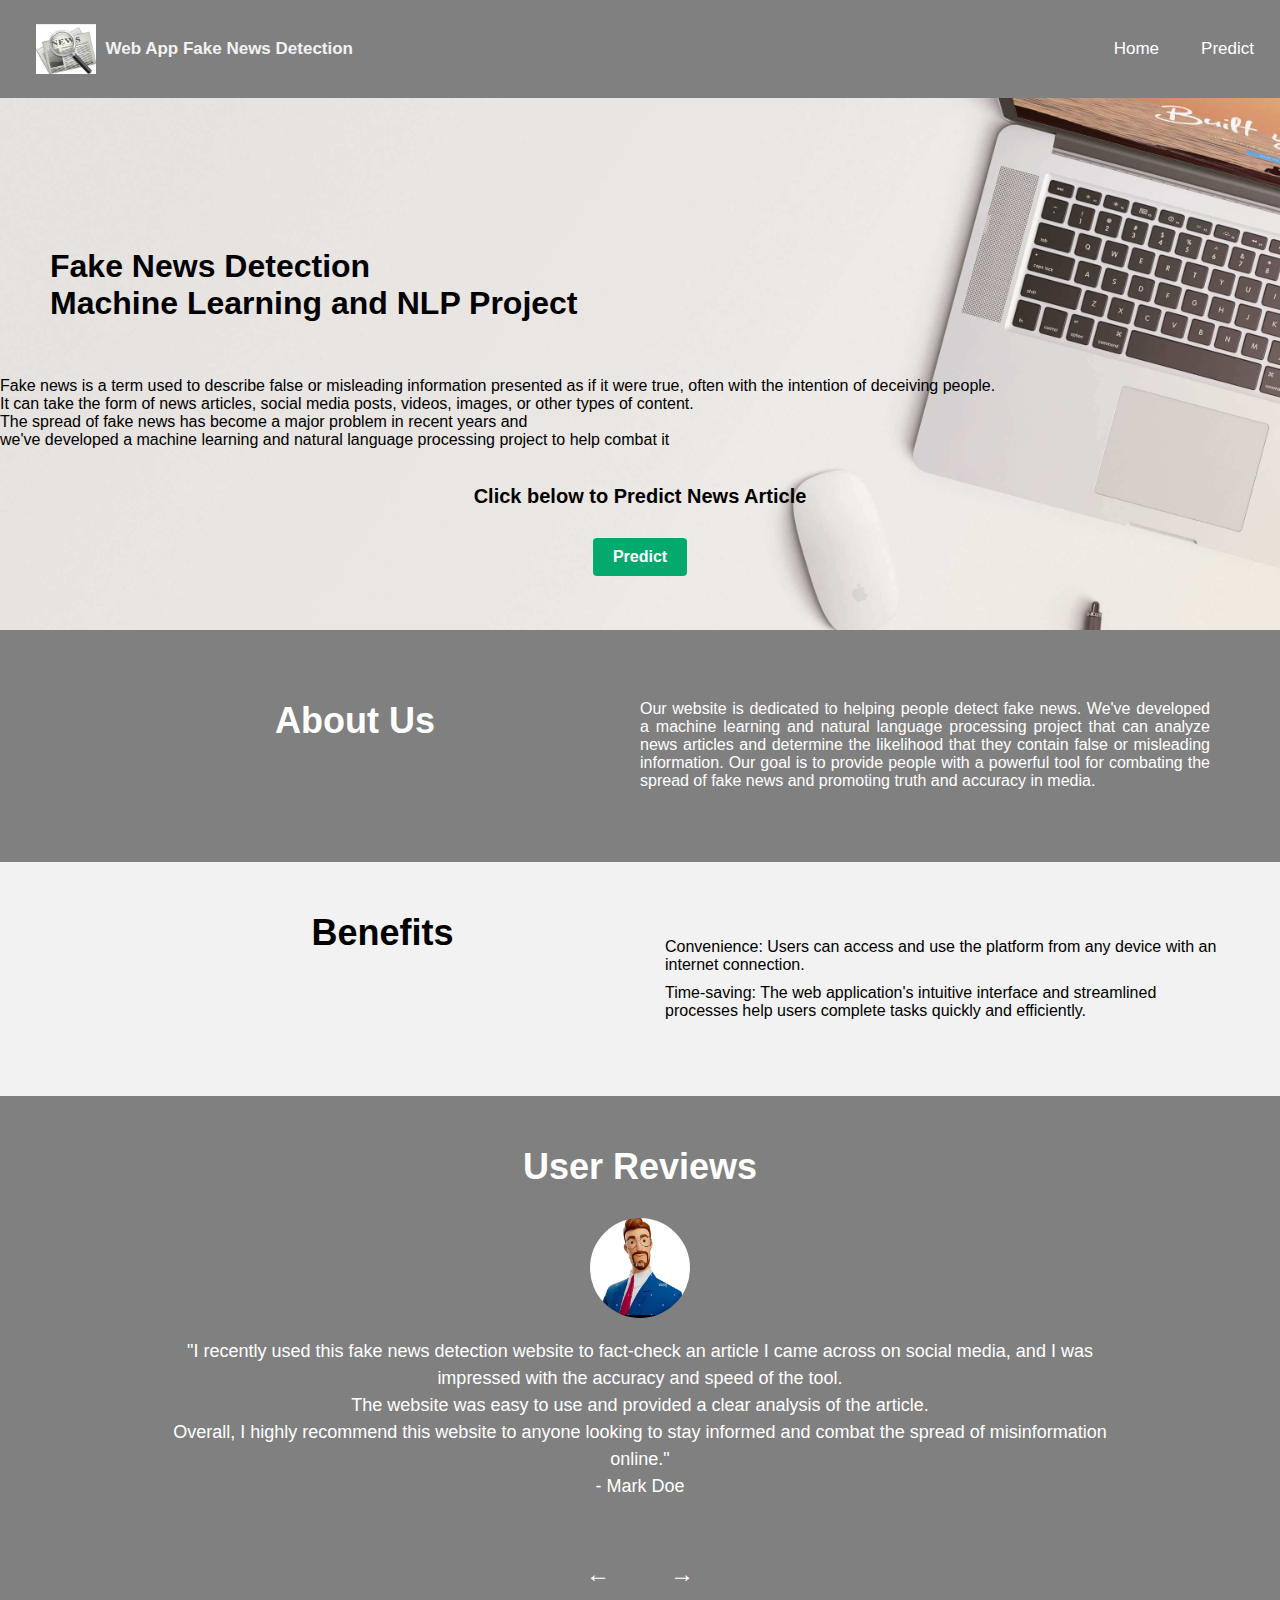
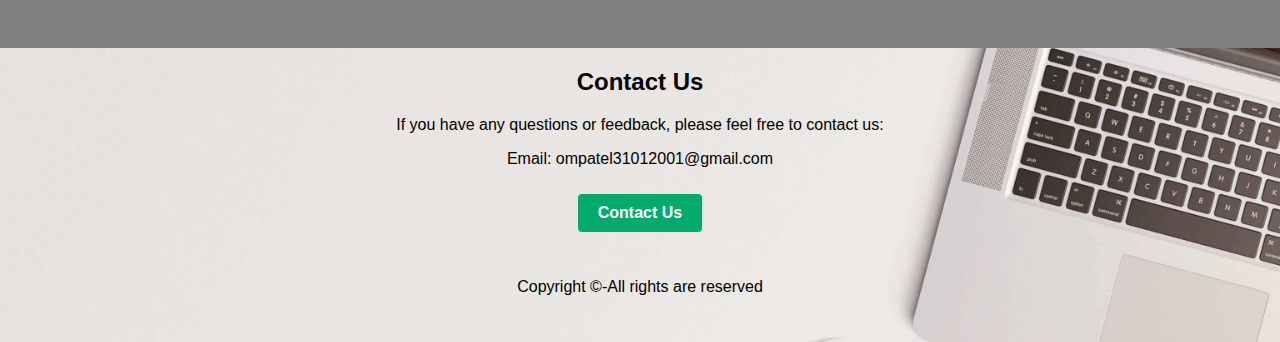
<file: templates/Home.html>
<!DOCTYPE html>
<html>
<head>
<meta name="viewport" content="width=device-width, initial-scale=1">
<style>
body {
  margin: 0;
  font-family: Arial, Helvetica, sans-serif;
  background-image: url("/static/web_application.jpg");
  background-size: 1500px;
}

.topnav {
  overflow: hidden;
  background-color: gray;
  display: flex;
  justify-content: space-between;
  backdrop-filter: blur(10px);
  padding: 10px;
}

.topnav a {
  float: left;
  color: #f2f2f2;
  text-align: center;
  padding: 14px 16px;
  text-decoration: none;
  font-size: 17px;
}

.topnav a:hover {
  background-color: #ddd;
  color: black;
}

.topnav a.active {
  background-color: #04AA6D;
  color: white;
}

.navbar-brand {
  display: flex;
  align-items: center;
  margin-left: 10px;
  color: white;
  font-weight: bold;
  font-size: 24px;
}

.navbar-brand img {
  height: 50px;
  margin-right: 10px;
}

.right-links {
  display: flex;
  align-items: center;
}

.right-links a {
  margin-left: 10px;
  color: white;
}

h1 {
  font-weight: bold;
  margin-top: 150px;
  margin-left: 50px;
}

.container {
  display: flex;
  flex-direction: column;
  align-items: center;
}

.text {
font-weight: bold;
font-size: 20px;
  text-align: center;
}
button {
  background-color: #04AA6D;
  color: white;
  font-weight: bold;
  font-size: 16px;
  border: none;
  border-radius: 4px;
  cursor: pointer;
  padding: 10px 20px;
  margin-Top: 10px;
}

.about {
  display: flex;
  flex-direction: row;
  background-color: gray;
  padding: 70px;
  color: white;

}

.about p {
  margin: 0;
  flex: 1;
  text-align: justify;
}

.about h2 {
  margin-top: 0;
  margin-bottom: 50px;
  font-size: 36px;
  font-weight: bold;
  flex: 1;
  text-align: center;
}
.benefits {
  display: flex;
  flex-direction: row;
  background-color: #f2f2f2;
  padding: 50px;
}

.benefits h1 {
  margin-top: 0;
  margin-bottom: 50px;
  font-size: 36px;
  font-weight: bold;
  flex: 1;
  text-align: center;
}

.benefits p {
  margin: 0;
  flex: 1;
  text-align: justify;
}

.benefits ul {
  list-style: none;
  padding: 0;
  flex: 1;
}

.benefits li {
  margin: 10px 0;
}

.blue-section {
  display: flex;
  flex-direction: row;
  background-color: #00bfff;
  padding: 50px;
  color: white;
}

.blue-section h2 {
  margin-top: 0;
  margin-bottom: 30px;
  font-size: 36px;
  font-weight: bold;
  flex: 1;
  text-align: center;
}

.blue-section p {
  margin: 0;
  flex: 1;
  text-align: justify;
}

.blue-section ul {
  list-style: none;
  padding: 0;
  flex: 1;
}

.blue-section li {
  margin: 10px 0;
}

.blue-section .column {
  flex: 1;
}

.user-reviews {
    display: flex;
    flex-direction: column;
    align-items: center;
    background-color: gray;
    padding: 50px;
    color: white;
  }

  .user-reviews h2 {
    margin-top: 0;
    margin-bottom: 30px;
    font-size: 36px;
    font-weight: bold;
    text-align: center;
  }

  .user-reviews .review-container {
    display: flex;
    flex-direction: row;
    justify-content: space-between;
    align-items: center;
    width: 80%;
    margin-bottom: 50px;
  }

  .user-reviews .review-container .review {
    display: none;
    flex-direction: column;
    align-items: center;
    text-align: center;
    width: 100%;
  }

  .user-reviews .review-container .review.active {
    display: flex;
  }

  .user-reviews .review-container .review img {
    width: 100px;
    height: 100px;
    border-radius: 50%;
    object-fit: cover;
    margin-bottom: 20px;
  }

  .user-reviews .review-container .review p {
    margin: 0;
    font-size: 18px;
    line-height: 1.5;
  }

  .user-reviews .nav-arrows {
    display: flex;
    justify-content: center;
    align-items: center;
  }

  .user-reviews .nav-arrows button {
    background: none;
    border: none;
    font-size: 24px;
    color: white;
    cursor: pointer;
    margin: 0 10px;
  }

  .user-reviews .nav-arrows button:focus {
    outline: none;
  }

.text-footer {
			text-align: center;
			padding: 30px 0;
			font-family: 'Ubuntu', sans-serif;
			display: flex;
			justify-content: center;
		}
</style>
</head>
<body>

<div class="topnav">
  <a class="navbar-brand" href="/">
    <img src="/static/182119_web.jpg" alt="Logo">
    Web App Fake News Detection
  </a>
  <div class="right-links">
    <a href="/">Home</a>
    <a href="/index.html">Predict</a>
  </div>
</div>

<h1>Fake News Detection
  <br>Machine Learning and NLP Project</h1>
<br>
<p class="fake-news-text">Fake news is a term used to describe false or misleading information presented as if it were true, often with the intention of deceiving people.
  <br> It can take the form of news articles, social media posts, videos, images, or other types of content.
  <br>The spread of fake news has become a major problem in recent years and
  <br>we've developed a machine learning and natural language processing project to help combat it</p>
<div class="container">
  <p class="text">Click below to Predict News Article </p>
  <button onclick="location.href='index.html'">Predict</button>
</div>
<br>
<br>
<br>
<div class="about">
  <h2>About Us</h2>
  <p>Our website is dedicated to helping people detect fake news. We've developed a machine learning and natural language processing project that can analyze news articles and determine the likelihood that they contain false or misleading information. Our goal is to provide people with a powerful tool for combating the spread of fake news and promoting truth and accuracy in media.</p>
</div>

<div class = "benefits">
   <h1> Benefits </h1>
    <ul>
      <li>Convenience: Users can access and use the platform from any device with an internet connection.</li>
      <li>Time-saving: The web application's intuitive interface and streamlined processes help users complete tasks quickly and efficiently.</li>
    </ul>
</div>


 <div class="user-reviews">
    <h2>User Reviews</h2>
    <div class="review-container">
      <div class="review active">
        <img src="/static/mark.jpg" alt="Mark">
        <p>"I recently used this fake news detection website to fact-check an article I came across on social media, and I was impressed with the accuracy and speed of the tool.
          <br>The website was easy to use and provided a clear analysis of the article.
          <br>Overall, I highly recommend this website to anyone looking to stay informed and combat the spread of misinformation online."<br>- Mark Doe</p>
      </div>
      <div class="review">
        <img src="/static/jerry.jpg" alt="Jerry">
        <p>"As someone who's tired of the constant barrage of fake news and propaganda, I was thrilled to come across this fake news detection website.
          <br>The website's simple and user-friendly interface made it easy to fact-check any news article, and I found the results to be very reliable.
          <br> Overall, I think this website is an essential tool for anyone looking to stay informed and discern fact from fiction in today's media landscape."<br>- Jerry Smith</p>
      </div>
      <div class="review">
        <img src="/static/Jack.jpg" alt="Jack Sparrow">
        <p>"I was skeptical at first about the effectiveness of fake news detection tools, but this website proved me wrong.
          <br>The tool was very easy to use and delivered fast and accurate results.
          <br>I was able to verify the credibility of an article in a matter of seconds, which saved me a lot of time and headache.
          <br>The website has become an essential tool for me, and I highly recommend it to anyone looking to cut through the noise and find the truth in today's media landscape."<br>- Jack Sparrow</p>
      </div>
    </div>
    <div class="nav-arrows">
      <button class="prev" disabled>&#8592;</button>
      <button class="next">&#8594;</button>
    </div>
  </div>

<div style="text-align: center;">
  <div class="contact">
    <h2>Contact Us</h2>
    <p>If you have any questions or feedback, please feel free to contact us:</p>
    <p>Email: ompatel31012001@gmail.com</p>
    <button>Contact Us</button>
  </div>
</div>



  <script>
  const reviews = document.querySelectorAll('.review');
  const prevBtn = document.querySelector('.prev');
  const nextBtn = document.querySelector('.next');
  let currentReviewIndex = 0;

  function showReview(index) {
    reviews[currentReviewIndex].classList.remove('active');
    currentReviewIndex = index;
    reviews[currentReviewIndex].classList.add('active');

    if (currentReviewIndex === 0) {
      prevBtn.disabled = true;
    } else {
      prevBtn.disabled = false;
    }

    if (currentReviewIndex === reviews.length - 1) {
      nextBtn.disabled = true;
    } else {
      nextBtn.disabled = false;
    }
  }

  prevBtn.addEventListener('click', () => {
    showReview(currentReviewIndex - 1);
  });

  nextBtn.addEventListener('click', () => {
    showReview(currentReviewIndex + 1);
  });

  showReview(currentReviewIndex);
</script>

<footer class="background">
		<p class="text-footer">
			Copyright ©-All rights are reserved
		</p>


	</footer>


</body>
</html>
</file>
